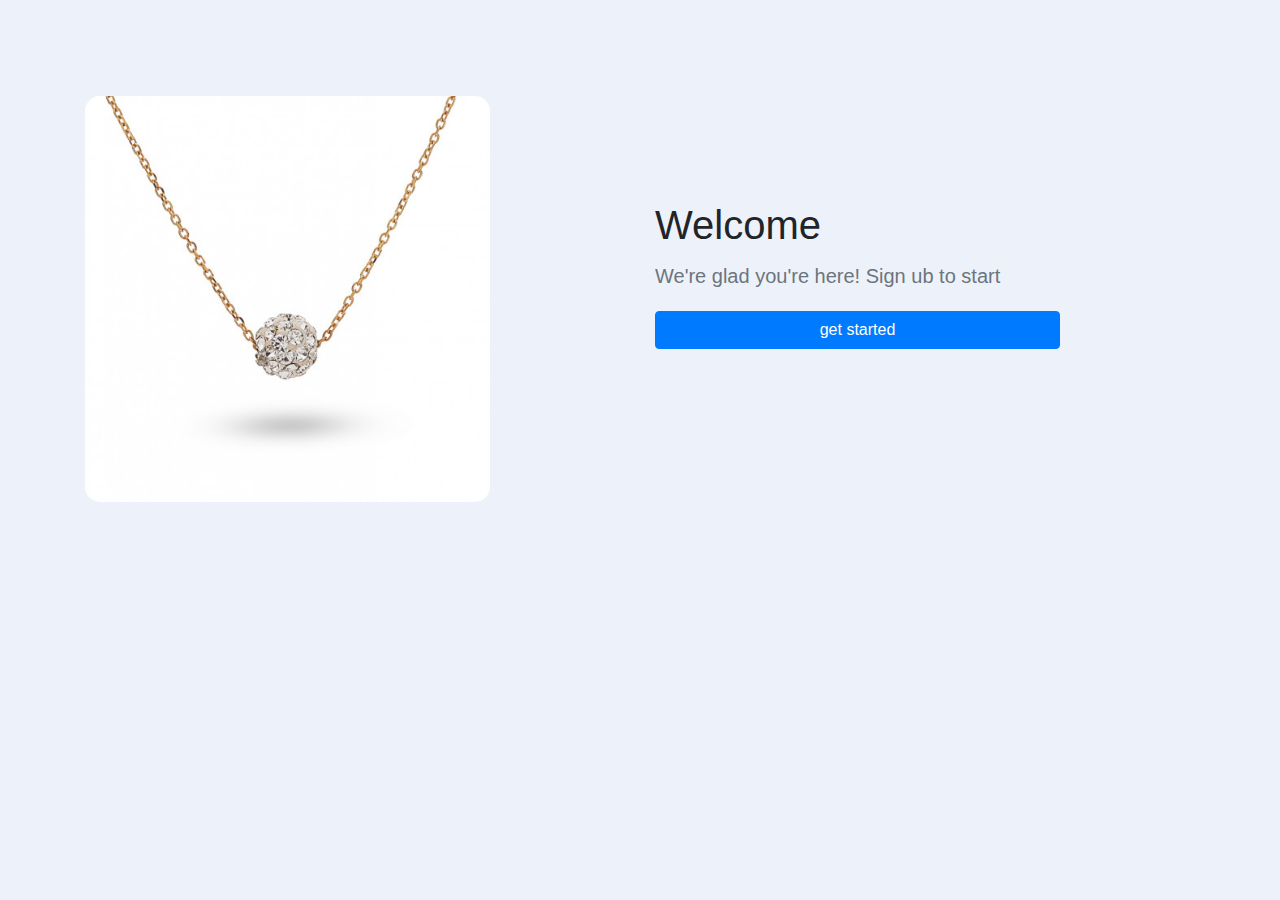
<file: index.html>
<!DOCTYPE html>
<html lang="en">

<head>
    <meta charset="UTF-8">
    <meta name="viewport" content="width=device-width, initial-scale=1.0">
    <!-- bootstrap css -->
    <link rel="stylesheet" href="css/bootstrap.min.css">
    <!-- fontawsome css -->
    <link rel="stylesheet" href="css/all.min.css">
    <!-- animate css -->
    <link rel="stylesheet" href="css/animate.min.css">
    <!-- style css -->
    <link rel="stylesheet" href="css/style.css">
    <title>Document</title>
</head>

<body>
    <div class="container mt-5">
        <div class="row">
            <div class="col-md-6 mt-5">
                <img src="img/3123i2lmPiL._AC_SY780_.jpg" class="w-75 ahmed">
            </div>
            <div class="col-md-6 d-flex flex-column justify-content-center">
                    <h1> Welcome </h1>
                    <p class="mt-1 text-muted mytext"> We're glad you're here! Sign ub to start </p>
                    <a class="mt-1 btn btn-primary w-75" href="signUp.html">get started</a>
                </div>
            </div>
        </div>




        <!-- jquery js -->
        <script src="js/jquery.slim.min.js"></script>
        <!-- pooper js -->
        <script src="js/popper.min.js"></script>
        <!-- bootstrab js -->
        <script src="js/bootstrap.min.js"></script>
        <!-- fontawsome js -->
        <script src="js/all.min.js"></script>
</body>

</html>
</file>
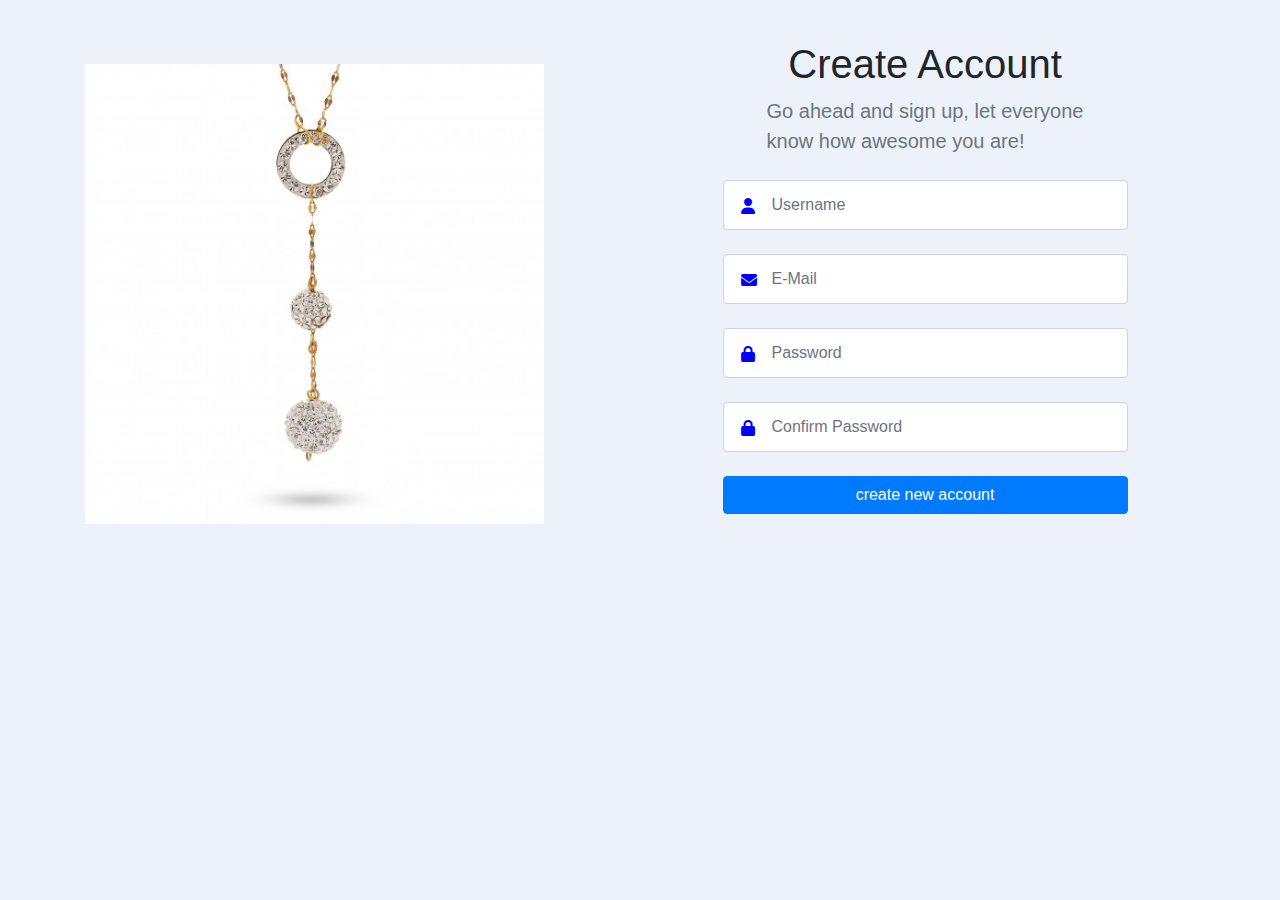
<file: signUp.html>
<!DOCTYPE html>
<html lang="en">

<head>
    <meta charset="UTF-8">
    <meta name="viewport" content="width=device-width, initial-scale=1.0">
    <title>Document</title>
    <!-- bootstrap css -->
    <link rel="stylesheet" href="css/bootstrap.min.css">
    <!-- fontawsome css -->
    <link rel="stylesheet" href="css/all.min.css">
    <!-- animate css -->
    <link rel="stylesheet" href="css/animate.min.css">
    <!-- style css -->
    <link rel="stylesheet" href="css/style.css">
    <title>Document</title>
</head>

<body>
    <div class="container mt-3">
        <div class="row">
            <div class="col-md-6 mt-5">
                <img src="img/56f58c5bbae6320e1aa5d36445fd722b.jpg" style="width:85%;">
            </div>
            <div class="col-md-6 mt-4 d-flex flex-column align-items-center">
                    <h1 class=>Create Account</h1>
                    <p class="text-muted mytext">Go ahead and sign up, let everyone <br>
                        know how awesome you are!</p>

                <form action="success.html" class="w-75" onsubmit="return validate();">
                    <h5 id="error"></h5>
                    <input type="text" name="username" id="name" placeholder="Username" class="form-control pl-5 py-4">
                    <i class="fa-solid fa-user mo"></i>
                    <br>
                    <input type="text" name="email" id="email" placeholder="E-Mail" class="form-control pl-5 py-4">
                    <i class="fa-solid fa-envelope mo"></i>
                    <br>
                    <input type="password" name="password" id="pass" placeholder="Password" class="form-control pl-5 py-4">
                    <i class="fa-solid fa-lock mo"></i>
                    <br>
                    <input type="password" name="confirm-password" id="confirm-pass" placeholder="Confirm Password"
                        class="form-control pl-5 py-4">
                        <i class="fa-solid fa-lock mo"></i>
                        <br>
                        <input type="submit" value="create new account" class="btn btn-primary w-100">
                </form>
            </div>
        </div>
    </div>
<script src="js/main.js"></script>
</body>

</html>
</file>
<file: css/style.css>
body {
    background-color: #edf2fa;
}
.ahmed {
    border-radius: 15px;
}
.mo {
    position: relative;
    bottom: 35px;
    left: 18px;
    color: #0000ff;
}
.mytext{
    font-size: 20px;
}
</file>
